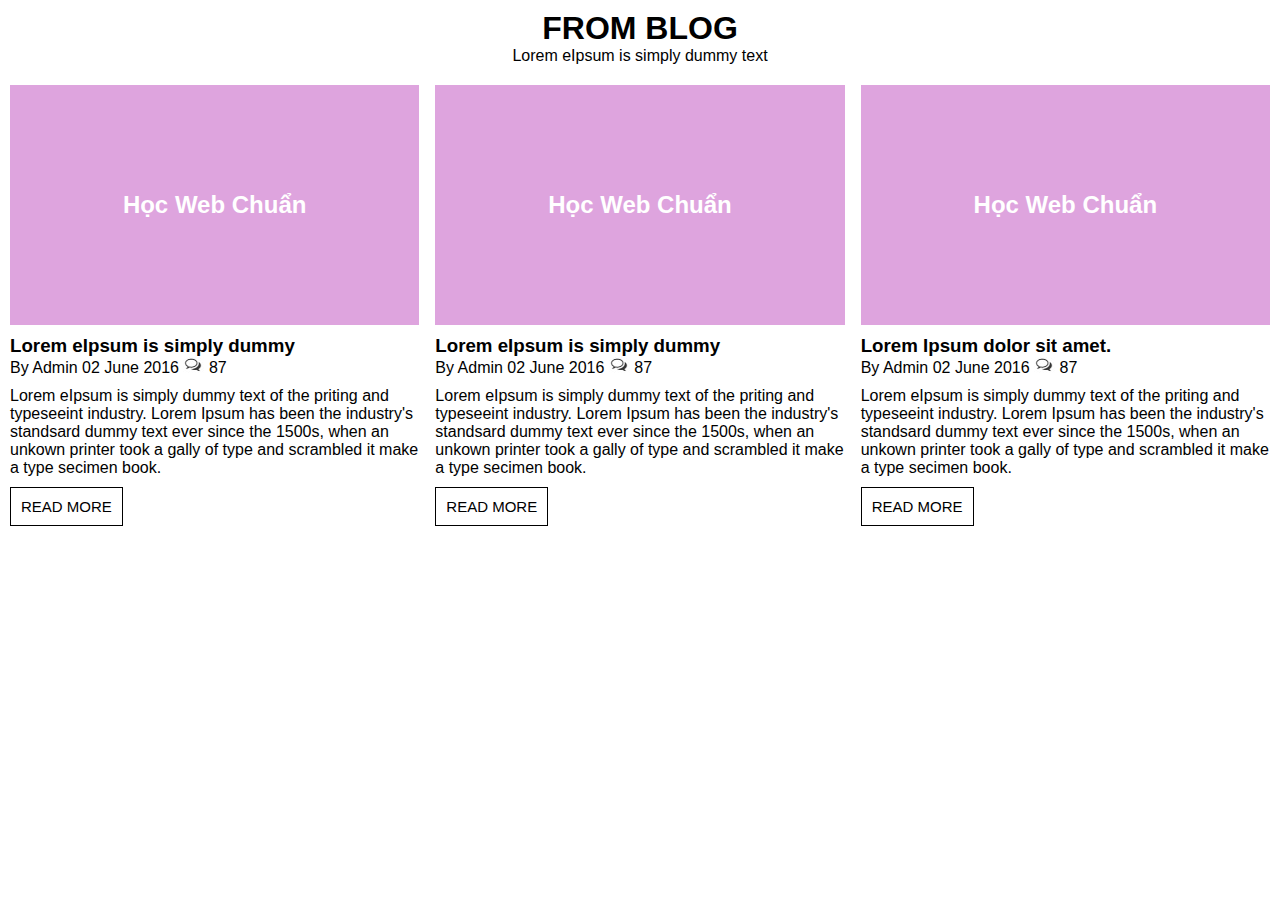
<file: Week1/bai1/index.html>
<!DOCTYPE html>
<html lang="en">

<head>
    <meta charset="UTF-8">
    <meta http-equiv="X-UA-Compatible" content="IE=edge">
    <meta name="viewport" content="width=device-width, initial-scale=1.0">
    <title>Week 1: Bài 1</title>
    <link rel="stylesheet" type="text/css" href="style.css">
</head>

<body>
    <div id="all">
        <header>
            <h1>FROM BLOG</h1>
            <P>Lorem eIpsum is simply dummy text</P>
        </header>
        <div id="main">
            <div class="heading">
                <div class="image">
                    <h2>Học Web Chuẩn</h2>
                </div>
                <div class="content">
                    <h3>Lorem eIpsum is simply dummy</h3>
                    <div class="author">
                        <p>By Admin 02 June 2016
                            <img src="message.jpg" alt="message">
                            <span>87</span>
                        </p>

                    </div>
                    <p>Lorem eIpsum is simply dummy text of the priting and typeseeint industry. Lorem Ipsum has been
                        the industry's standsard dummy text ever since the 1500s, when an unkown printer took a gally of
                        type and scrambled it make a type secimen book.</p>
                    <a href="#" class="more">READ MORE</a>
                </div>
            </div>
            <div class="heading">
                <div class="image">
                    <h2>Học Web Chuẩn</h2>
                </div>
                <div class="content">
                    <h3>Lorem eIpsum is simply dummy</h3>
                    <div class="author">
                        <p>By Admin 02 June 2016
                            <img src="message.jpg" alt="message">
                            <span>87</span>
                        </p>

                    </div>
                    <p>Lorem eIpsum is simply dummy text of the priting and typeseeint industry. Lorem Ipsum has been
                        the industry's standsard dummy text ever since the 1500s, when an unkown printer took a gally of
                        type and scrambled it make a type secimen book.</p>
                    <a href="#" class="more">READ MORE</a>
                </div>
            </div>
            <div class="heading">
                <div class="image">
                    <h2>Học Web Chuẩn</h2>
                </div>
                <div class="content">
                    <h3>Lorem Ipsum dolor sit amet.</h3>
                    <div class="author">
                        <p>By Admin 02 June 2016
                            <img src="message.jpg" alt="message">
                            <span>87</span>
                        </p>

                    </div>
                    <p>Lorem eIpsum is simply dummy text of the priting and typeseeint industry. Lorem Ipsum has been
                        the industry's standsard dummy text ever since the 1500s, when an unkown printer took a gally of
                        type and scrambled it make a type secimen book.</p>
                    <a href="#" class="more">READ MORE</a>
                </div>
            </div>
        </div>
    </div>
</body>

</html>
</file>
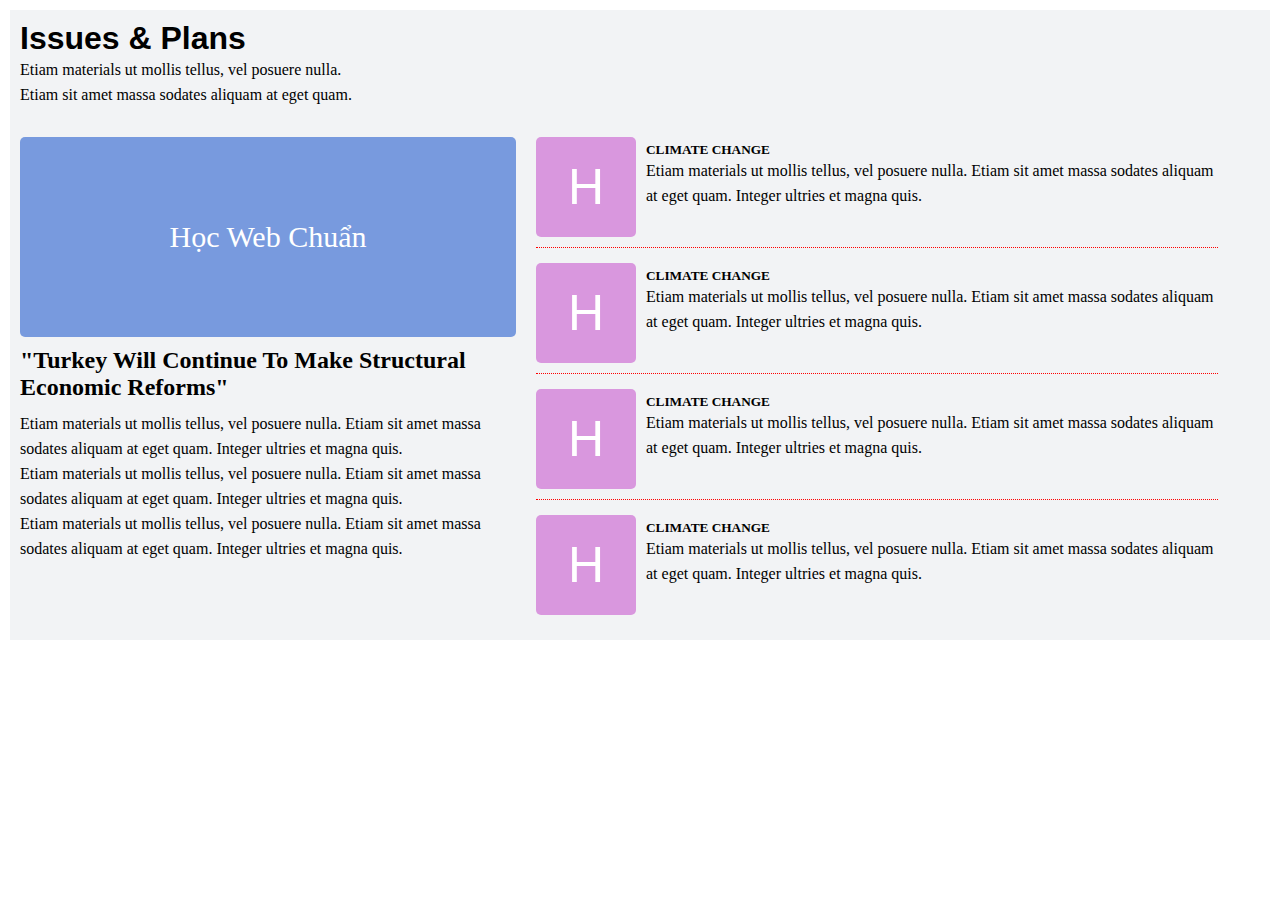
<file: Week1/bai2/index.html>
<!DOCTYPE html>
<html lang="en">
<head>
    <meta charset="UTF-8">
    <meta http-equiv="X-UA-Compatible" content="IE=edge">
    <meta name="viewport" content="width=device-width, initial-scale=1.0">
    <title>Week 1: Bài 2</title>
    <link rel="stylesheet" type="text/css" href="style.css">
    
</head>
<body>
    <div id="all">
        <header>
            <h1>Issues & Plans</h1>
            <p>Etiam materials ut mollis tellus, vel posuere nulla.</p>
            <p>Etiam sit amet massa sodates aliquam at eget quam.</p>
        </header>
        <div id="main">
            <section>
                <div class="imageContent">Học Web Chuẩn</div>
                <div class="content">
                    <h2>"Turkey Will Continue To Make Structural Economic Reforms"</h2>
                    <p>Etiam materials ut mollis tellus, vel posuere nulla. Etiam sit amet massa sodates aliquam at eget quam. Integer ultries et magna quis.</p>
                    <p>Etiam materials ut mollis tellus, vel posuere nulla. Etiam sit amet massa sodates aliquam at eget quam. Integer ultries et magna quis.</p>
                    <p>Etiam materials ut mollis tellus, vel posuere nulla. Etiam sit amet massa sodates aliquam at eget quam. Integer ultries et magna quis.</p>
                </div>
            </section>
            <div class="right">
                <article>
                    <div class="image">H</div>
                    <div class="heading">
                        <h5>CLIMATE CHANGE</h5>
                        <P>Etiam materials ut mollis tellus, vel posuere nulla. Etiam sit amet massa sodates aliquam at eget quam. Integer ultries et magna quis.</P>
                    </div>
                </article>
                <article>
                    <div class="image">H</div>
                    <div class="heading">
                        <h5>CLIMATE CHANGE</h5>
                        <P>Etiam materials ut mollis tellus, vel posuere nulla. Etiam sit amet massa sodates aliquam at eget quam. Integer ultries et magna quis.</P>
                    </div>
                </article>
                <article>
                    <div class="image">H</div>
                    <div class="heading">
                        <h5>CLIMATE CHANGE</h5>
                        <P>Etiam materials ut mollis tellus, vel posuere nulla. Etiam sit amet massa sodates aliquam at eget quam. Integer ultries et magna quis.</P>
                    </div>
                </article>
                <article>
                    <div class="image">H</div>
                    <div class="heading">
                        <h5>CLIMATE CHANGE</h5>
                        <P>Etiam materials ut mollis tellus, vel posuere nulla. Etiam sit amet massa sodates aliquam at eget quam. Integer ultries et magna quis.</P>
                    </div>
                </article>
            </div>
        </div>
    </div>
</body>
</html>
</file>
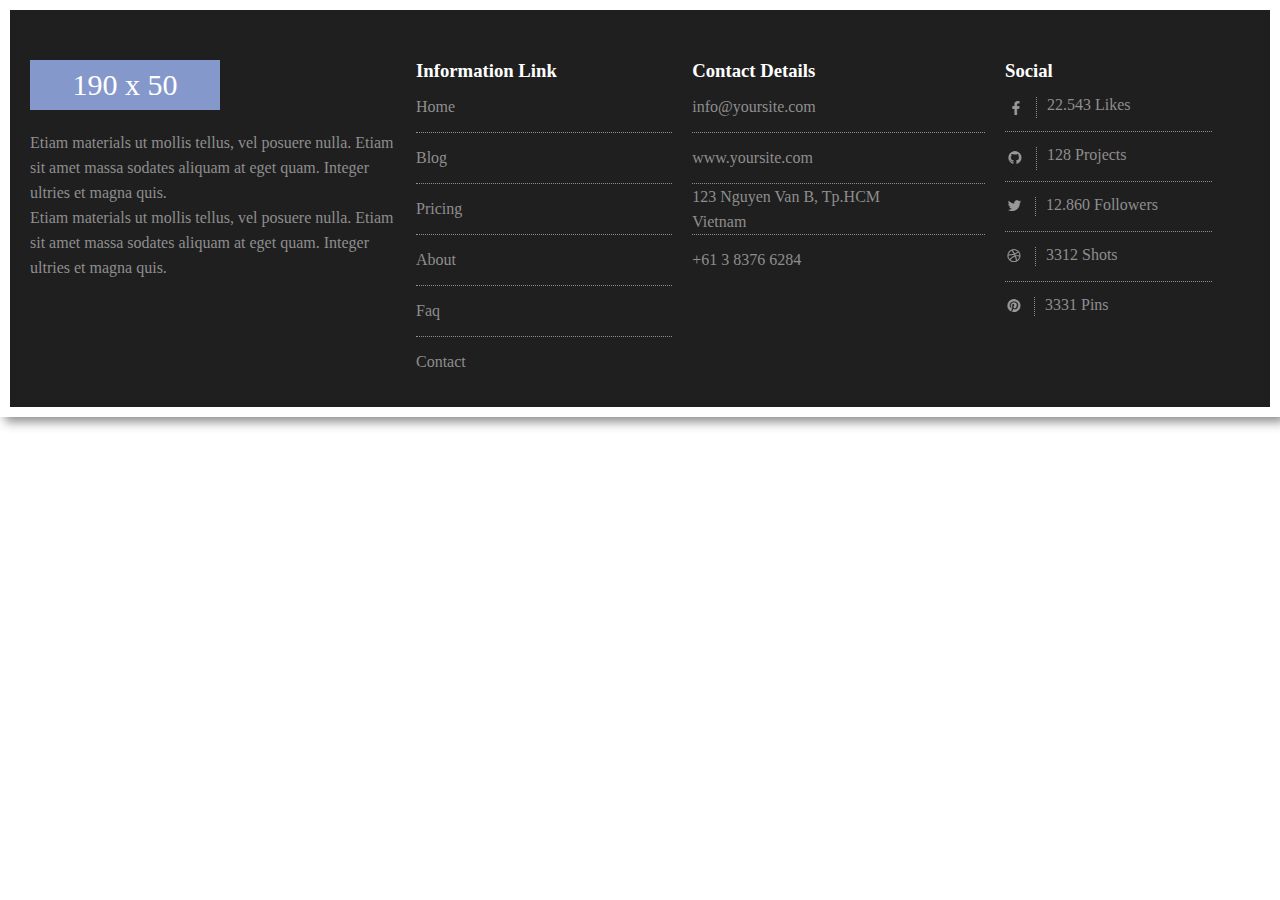
<file: Week1/bai3/index.html>
<!DOCTYPE html>
<html lang="en">

<head>
    <meta charset="UTF-8">
    <meta http-equiv="X-UA-Compatible" content="IE=edge">
    <meta name="viewport" content="width=device-width, initial-scale=1.0">
    <title>Week 1: Bài 3</title>
    <link rel="stylesheet" type="text/css" href="style.css">
</head>

<body>
    <footer>
        <section>
            <div id="logo">190 x 50</div>
            <div class="content">
                <p>Etiam materials ut mollis tellus, vel posuere nulla. Etiam sit amet massa sodates aliquam at eget
                    quam. Integer ultries et magna quis.</p>
                <p>Etiam materials ut mollis tellus, vel posuere nulla. Etiam sit amet massa sodates aliquam at eget
                    quam. Integer ultries et magna quis.</p>
            </div>
        </section>
        <article>
            <h3>Information Link</h3>
            <ul>
                <li><a href="#">Home</a></li>
                <li><a href="#">Blog</a></li>
                <li><a href="#">Pricing</a></li>
                <li><a href="#">About</a></li>
                <li><a href="#">Faq</a></li>
                <li><a href="#">Contact</a></li>
            </ul>
        </article>
        <article>
            <h3>Contact Details</h3>
            <ul>
                <li><a href="#">info@yoursite.com</a></li>
                <li><a href="#">www.yoursite.com</a></li>
                <li>
                    <p>123 Nguyen Van B, Tp.HCM</p>
                    <p>Vietnam</p>
                </li>
                <li><a href="#">+61 3 8376 6284</a></li>
            </ul>
        </article>
        <article class="social">
            <h3>Social</h3>           
            <ul>
                <li>
                    <img src="imgs/facebook.jpg" alt="facebook">
                    <p>22.543 Likes</p>
                </li>
                <li>
                    <img src="imgs/github.jpg" alt="github">
                    <p>128 Projects</p>
                </li>
                <li>
                    <img src="imgs/twitter.jpg" alt="twitter">
                    <p>12.860 Followers</p>
                </li>
                <li>
                    <img src="imgs/logo.jpg" alt="logo">
                    <p>3312 Shots</p>
                </li>
                <li>
                    <img src="imgs/pinterest.jpg" alt="pinterest">
                    <p>3331 Pins</p>
                </li>
            </ul>
        </article>
    </footer>
</body>

</html>
</file>
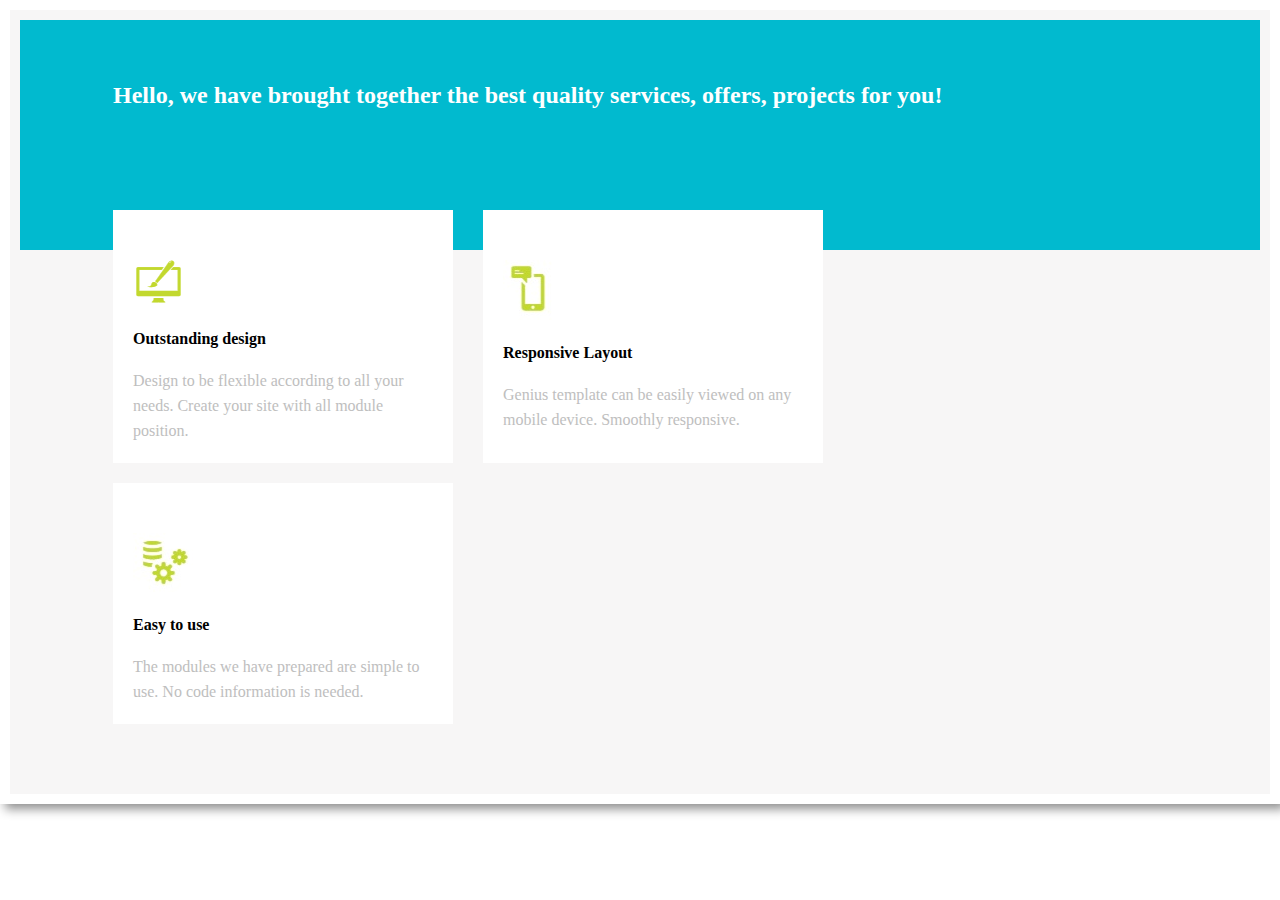
<file: Week1/bai4/index.html>
<!DOCTYPE html>
<html lang="en">
<head>
    <meta charset="UTF-8">
    <meta http-equiv="X-UA-Compatible" content="IE=edge">
    <meta name="viewport" content="width=device-width, initial-scale=1.0">
    <title>Week 1: Bài 4</title>
    <link rel="stylesheet" type="text/css" href="style.css">
</head>
<body>
    <div id="all">
<!-- ========== header ========== -->
        <header>
            <h2>Hello, we have brought together the best quality services, offers, projects for you!</h2>
        </header>
<!-- ========== content ========== -->
        <section>
            <article>
                <img src="icon/design.jpg" alt="design">
                <h4>Outstanding design</h4>
                <p>Design to be flexible according to all your needs. Create your site with all module position.</p>
            </article>
            <article>
                <img src="icon/mobile.jpg" alt="mobile">
                <h4>Responsive Layout</h4>
                <p>Genius template can be easily viewed on any mobile device. Smoothly responsive.</p>
            </article>
            <article>
                <img src="icon/easy.jpg" alt="easy">
                <h4>Easy to use</h4>
                <p>The modules we have prepared are simple to use. No code information is needed.</p>
            </article>
        </section>
    </div>
</body>
</html>
</file>
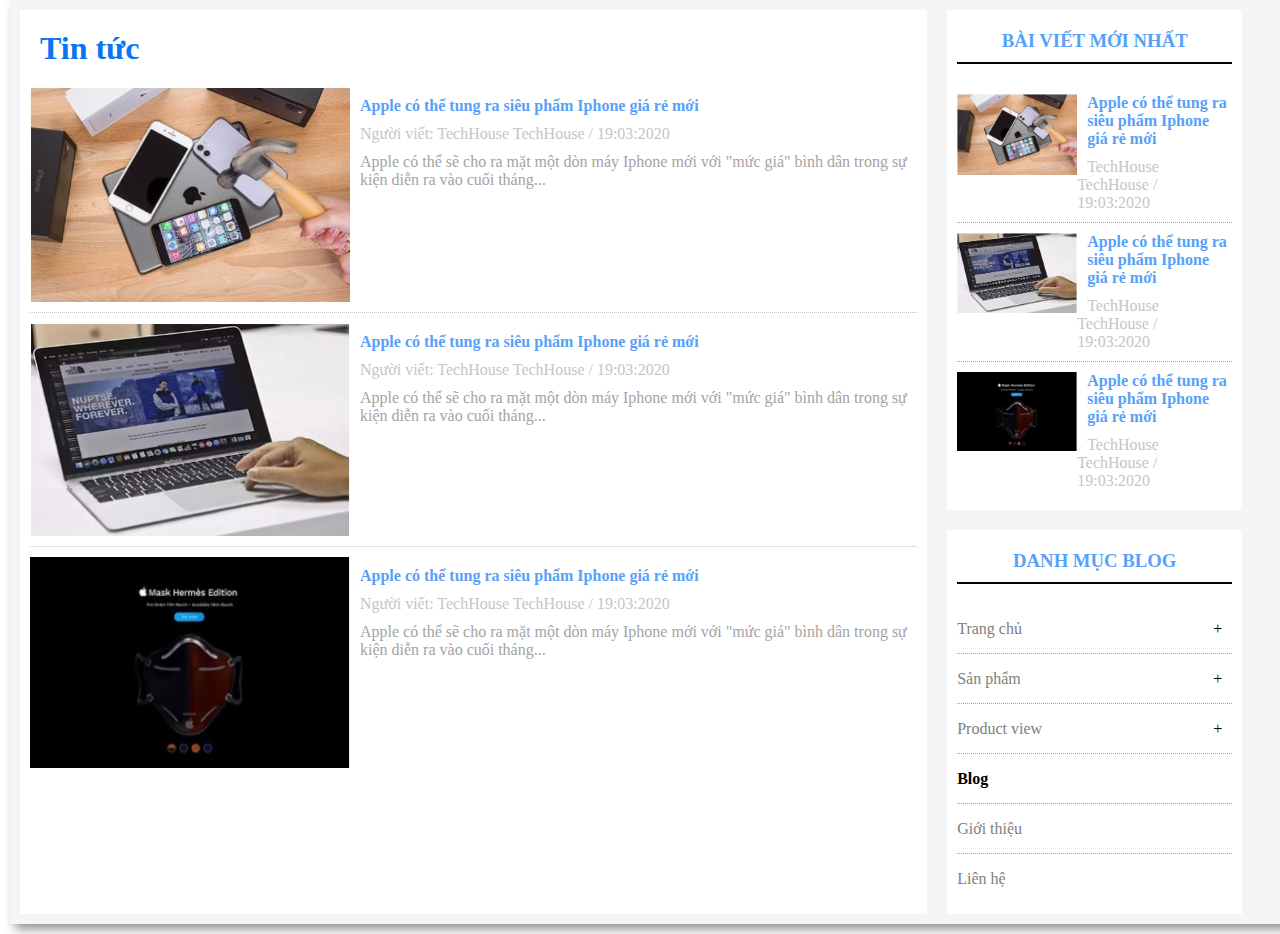
<file: Week1/bai5/index.html>
<!DOCTYPE html>
<html lang="en">

<head>
    <meta charset="UTF-8">
    <meta http-equiv="X-UA-Compatible" content="IE=edge">
    <meta name="viewport" content="width=device-width, initial-scale=1.0">
    <title>Week 1: Bài 5</title>
    <link rel="stylesheet" type="text/css" href="style.css">
</head>

<body>
    <div id="all">
        <!-- ========== main ========== -->
        <div id="main">
            <h1>Tin tức</h1>
            <article>
                <img src="imgs/iphone.jpg" alt="iphone">
                <div class="content">
                    <h4><a href="#">Apple có thể tung ra siêu phẩm Iphone giá rẻ mới</a></h4>
                    <span>Người viết: TechHouse TechHouse / 19:03:2020</span>
                    <p>Apple có thể sẽ cho ra mặt một dòn máy Iphone mới với "mức giá" bình dân trong sự kiện diễn ra
                        vào
                        cuối tháng...</p>
                </div>
            </article>
            <article>
                <img src="imgs/laptop.jpg" alt="laptop">
                <div class="content">
                    <h4><a href="#">Apple có thể tung ra siêu phẩm Iphone giá rẻ mới</a></h4>
                    <span>Người viết: TechHouse TechHouse / 19:03:2020</span>
                    <p>Apple có thể sẽ cho ra mặt một dòn máy Iphone mới với "mức giá" bình dân trong sự kiện diễn ra
                        vào
                        cuối tháng...</p>
                </div>
            </article>
            <article>
                <img src="imgs/edittion.jpg" alt="edittion">
                <div class="content">
                    <h4><a href="#">Apple có thể tung ra siêu phẩm Iphone giá rẻ mới</a></h4>
                    <span>Người viết: TechHouse TechHouse / 19:03:2020</span>
                    <p>Apple có thể sẽ cho ra mặt một dòn máy Iphone mới với "mức giá" bình dân trong sự kiện diễn ra
                        vào
                        cuối tháng...</p>
                </div>
            </article>
        </div>
        <!-- ========== sidebar ========== -->
        <div class="sidebar">
            <section>
                <h3>BÀI VIẾT MỚI NHẤT</h3>
                <hr>
                <article>
                    <img src="imgs/iphone.jpg" alt="iphone">
                    <div class="mini_content">
                        <h4><a href="#">Apple có thể tung ra siêu phẩm Iphone giá rẻ mới</a></h4>
                        <span>TechHouse TechHouse / 19:03:2020</span>
                    </div>
                </article>
                <article>
                    <img src="imgs/laptop.jpg" alt="laptop">
                    <div class="mini_content">
                        <h4><a href="#">Apple có thể tung ra siêu phẩm Iphone giá rẻ mới</a></h4>
                        <span>TechHouse TechHouse / 19:03:2020</span>
                    </div>
                </article>
                <article>
                    <img src="imgs/edittion.jpg" alt="edittion">
                    <div class="mini_content">
                        <h4><a href="#">Apple có thể tung ra siêu phẩm Iphone giá rẻ mới</a></h4>
                        <span>TechHouse TechHouse / 19:03:2020</span>
                    </div>
                </article>
            </section>
            <!-- ========== nav ========== -->
            <nav>
                <h3>DANH MỤC BLOG</h3>                
                <hr>
                <ul>
                    <li><a href="#">Trang chủ</a> <span>+</span></li>
                    <li><a href="#">Sản phẩm</a> <span>+</span></li>
                    <li><a href="#">Product view</a> <span>+</span></li>
                    <li><a href="#"><strong>Blog</strong></a></li>
                    <li><a href="#">Giới thiệu</a></li>
                    <li><a href="#">Liên hệ</a></li>
                </ul>
            </nav>
        </div>
    </div>
</body>

</html>
</file>
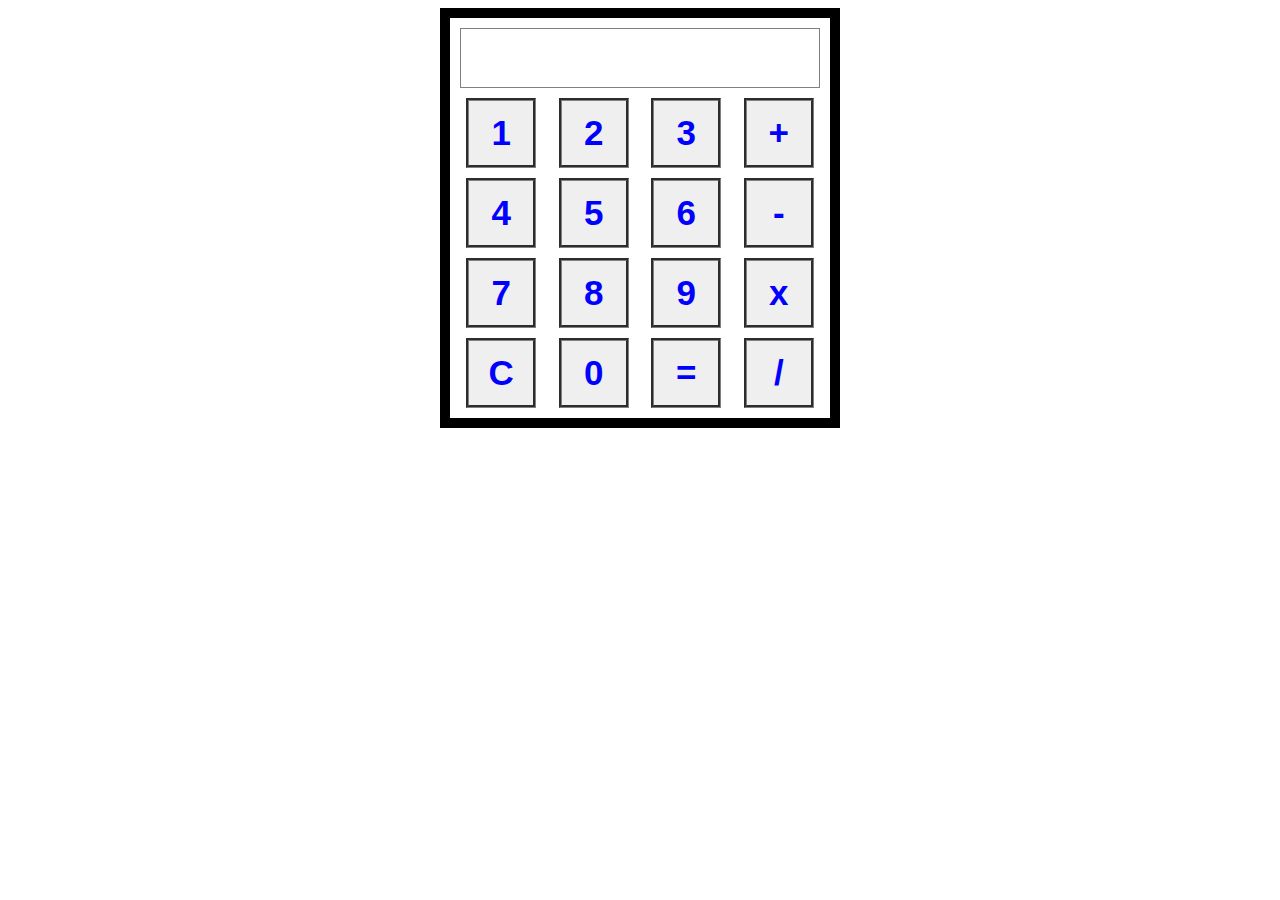
<file: Week2/bai3/index.html>
<!DOCTYPE html>
<html lang="en">

<head>
    <meta charset="UTF-8">
    <meta http-equiv="X-UA-Compatible" content="IE=edge">
    <meta name="viewport" content="width=device-width, initial-scale=1.0">
    <title>Calculator</title>
    <script src="https://ajax.googleapis.com/ajax/libs/jquery/3.6.0/jquery.min.js"></script>
    <style>
        * {
            box-sizing: border-box;
        }

        .calculator {
            width: 400px;
            min-height: 350px;
            border: 10px solid black;
            padding: 10px;
            margin: auto;
            display: grid;
            grid-template-columns: repeat(4, 1fr);
            gap: 10px;
            font-family: Arial, Helvetica, sans-serif;
        }

        .calculator button {
            width: 70px;
            height: 70px;
            border: 3px groove grey;
            font-size: 35px;
            color: blue;
            font-weight: bold;
            margin: auto;
        }

        #result {
            grid-column: 1 / 5;
            border: 1px solid grey;
            width: 100%;
            height: 60px;
            line-height: 60px;
            text-align: right;
            font-size: 35px;
            color: black;
            padding-right: 20px;
        }
    </style>
</head>

<body>
    <div class="calculator">
        <div id="result"></div>
        <button class="keyNummber" id="1">1</button>
        <button class="keyNummber" id="2">2</button>
        <button class="keyNummber" id="3">3</button>
        <button class="keyCalculator" value="+">+</button>

        <button class="keyNummber" id="4">4</button>
        <button class="keyNummber" id="5">5</button>
        <button class="keyNummber" id="6">6</button>
        <button class="keyCalculator" value="-">-</button>

        <button class="keyNummber" id="7">7</button>
        <button class="keyNummber" id="8">8</button>
        <button class="keyNummber" id="9">9</button>
        <button class="keyCalculator" value="*">x</button>

        <button id="keyClear">C</button>
        <button class="keyNummber" id="0">0</button>
        <button id="keyEqual">=</button>
        <button class="keyCalculator" value="/">/</button>
    </div>

<script>    
    $(function(){
        let display = ''
        let numberFirst = ''
        let numberSecond = ''
        let operator = ''
        $('.keyNummber').click(function(){
            display += this.id;
            $('#result').text(display)
        })
        $('.keyCalculator').click(function(){
            operator = this.value;
            $('#result').text('');
            numberFirst = parseFloat(display);
            display = '';
        });
        
        $('#keyEqual').click(function(){
            if (numberFirst=='' || display == ''){
                alert("Enter number")
            }            
            numberSecond = parseFloat(display);
            display = eval(numberFirst + operator + numberSecond)
            $('#result').text(display)
            display = ''
            clear()
        })
        $('#keyClear').click(function(){
            display = ''
            clear()
            $('#result').text(display)
        })
        function clear(){
            numberFirst = ''
            numberSecond = ''
            operator = ''
        }
    })
</script>
</body>

</html>
</file>
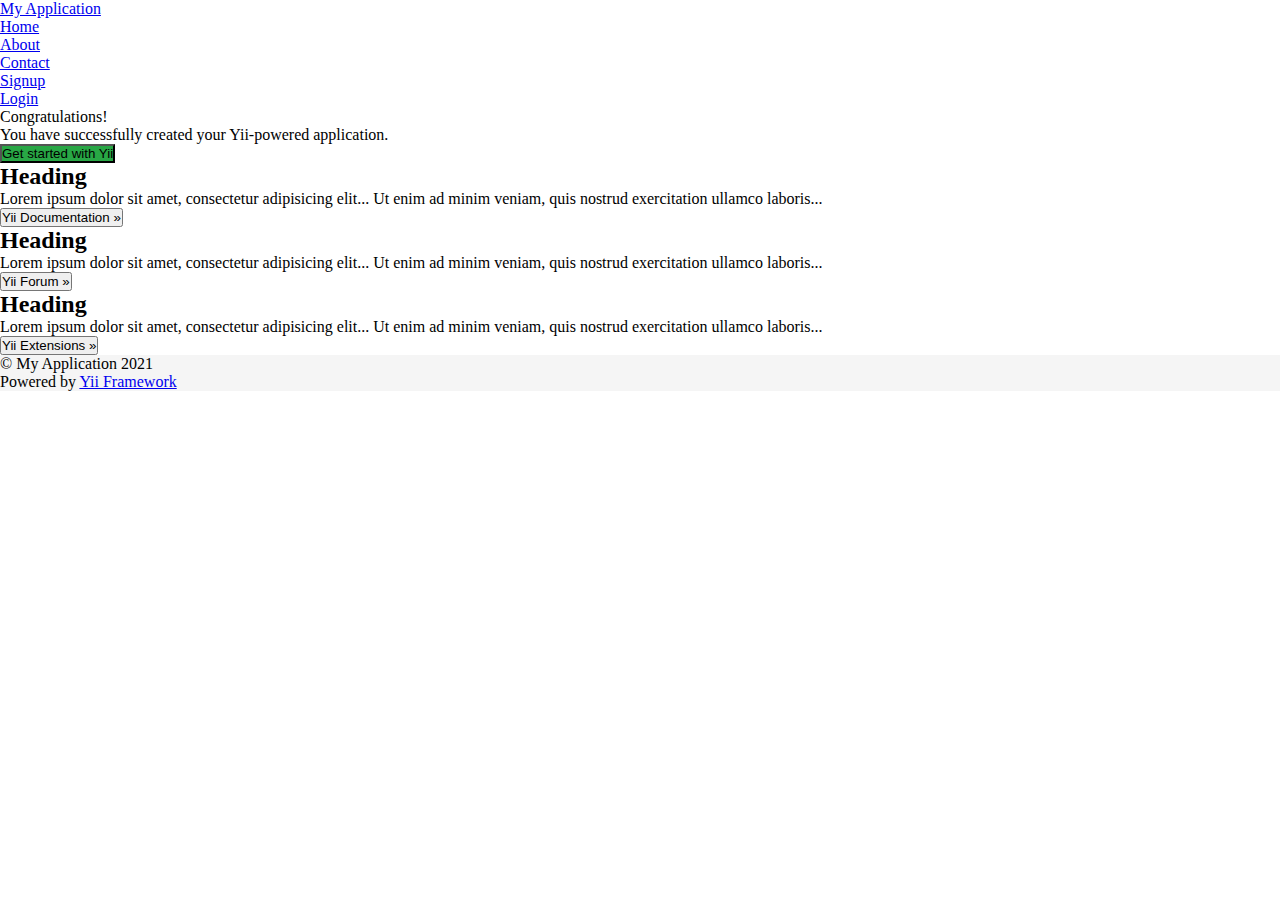
<file: Week2/bai4/index.html>
<!DOCTYPE html>
<html lang="en">

<head>
    <meta charset="UTF-8">
    <meta http-equiv="X-UA-Compatible" content="IE=edge">
    <meta name="viewport" content="width=device-width, initial-scale=1.0">
    <title>Use BS5</title>
    <link href="https://cdn.jsdelivr.net/npm/bootstrap@5.0.2/dist/css/bootstrap.min.css" rel="stylesheet"
        integrity="sha384-EVSTQN3/azprG1Anm3QDgpJLIm9Nao0Yz1ztcQTwFspd3yD65VohhpuuCOmLASjC" crossorigin="anonymous">
    <style>
        *{margin: 0; padding: 0;}
        #getStart{
            background: #28a745;
        }
        #getStart:hover{
            background: #198754;
        }
        footer{
            background: #f5f5f5;
        }
        
    </style>
</head>

<body>
    <div class="container-fluid">
        <div class="container-fluid bg-dark pt-1">
            <div class="container">
                <nav class="navbar-expand-sm bg-dark text-center">
                    <ul class="navbar-nav col-ms-12">
                        <li class="nav-item"><a href="#" class="nav-link text-light h6 ">My Application</a></li>
                        <li class="nav-item"><a href="#" class="nav-link text-white">Home</a></li>
                        <li class="nav-item"><a href="#" class="nav-link text-secondary">About</a></li>
                        <li class="nav-item"><a href="#" class="nav-link text-secondary">Contact</a></li>
                        <li class="nav-item"><a href="#" class="nav-link text-secondary">Signup</a></li>
                        <li class="nav-item"><a href="#" class="nav-link text-secondary">Login</a></li>
                    </ul>
                </nav>
            </div>
        </div>
        
        <div id="main" class="container">
            <header class="text-center">
                <p class="display-1">Congratulations!</p>
                <p class="text-secondary">You have successfully created your Yii-powered application.</p>
                <button type="button" id="getStart" class="btn text-light">Get started with Yii</button>
            </header>
            <section class="row mt-5">
                <article class="col-ms-4 col-md mt-3">
                    <h2 class="text-center">Heading</h2>
                    <p>
                        Lorem ipsum dolor sit amet, consectetur adipisicing elit...
                        Ut enim ad minim veniam, quis nostrud exercitation ullamco laboris...
                    </p>
                    <button type="button" class="btn btn-outline-success">Yii Documentation <span>&raquo;</span></button>
                </article>
                <article class="col-ms-4 col-md mt-3">
                    <h2 class="text-center">Heading</h2>
                    <p>
                        Lorem ipsum dolor sit amet, consectetur adipisicing elit...
                        Ut enim ad minim veniam, quis nostrud exercitation ullamco laboris...
                    </p>
                    <button type="button" class="btn btn-outline-success">Yii Forum <span>&raquo;</span></button>
                </article>
                <article class="col-ms-4 col-md mt-3">
                    <h2 class="text-center">Heading</h2>
                    <p>
                        Lorem ipsum dolor sit amet, consectetur adipisicing elit...
                        Ut enim ad minim veniam, quis nostrud exercitation ullamco laboris...
                    </p>
                    <button type="button" class="btn btn-outline-success">Yii Extensions <span>&raquo;</span></button>
                </article>
            </section>
        </div>
        <footer class="container-fluid mt-3 fixed-bottom">
            <div class="container pt-3">
                <p class="float-start">&copy My Application 2021</p>
                <p class="float-end">Powered by <a class="text-decoration-none" href="#">Yii Framework</a></p>
            </div>
        </footer>
    </div>
</body>

</html>
</file>
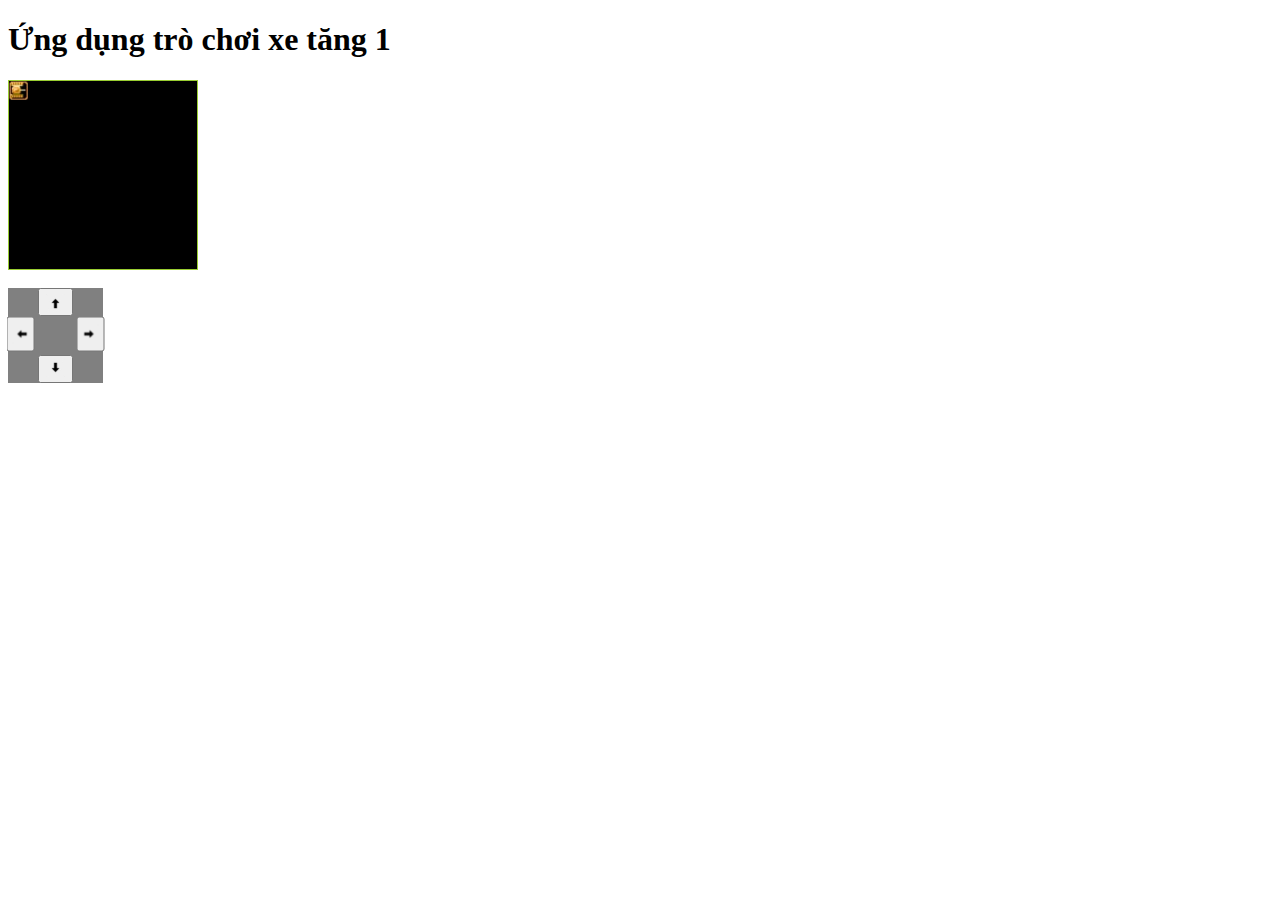
<file: Week2/bai1/tanks_1/index.html>
<!DOCTYPE html>
<html lang="en">

<head>
    <meta charset="UTF-8">
    <meta http-equiv="X-UA-Compatible" content="IE=edge">
    <meta name="viewport" content="width=device-width, initial-scale=1.0">
    <title>Tank Game</title>
    <script src="https://ajax.googleapis.com/ajax/libs/jquery/3.6.0/jquery.min.js"></script>
    <style>
        * {
            box-sizing: border-box;
        }

        .arena {
            width: 190px;
            height: 190px;
            background: black;
            border: 1px solid yellowgreen;
        }

        #tank {
            width: 19px;
            height: 19px;
            position: relative;
            top: 0px;
            left: 0px;
        }

        button img {
            width: 19px;
            height: 19px;
            padding-top: 1px;
        }

        .buttonBtn {
            width: 95px;
            height: 95px;
            background: grey;
            position: relative;
        }

        #topBtn {
            transform: rotate(180deg);
            position: absolute;
            top: 0px;
            left: 30px;
        }

        #bottomBtn {
            position: absolute;
            bottom: 0px;
            left: 30px;
        }

        #leftBtn {
            transform: rotate(90deg);
            position: absolute;
            top: 32px;
            left: -5px;
        }

        #rightBtn {
            transform: rotate(270deg);
            position: absolute;
            top: 32px;
            right: -5px;
        }
    </style>
</head>

<body>
    <h1>Ứng dụng trò chơi xe tăng 1</h1>
    <div class="arena">
        <img src="img/tanks.jpg" alt="tank" id="tank">
    </div>
    <br>
    <div class="buttonBtn">
        <button id="topBtn"><img src="img/bottom.jpg" alt="TOP"></button>
        <button id="bottomBtn"><img src="img/bottom.jpg" alt="BOTTOM"></button>
        <button id="leftBtn"><img src="img/bottom.jpg" alt="LEFT"></button>
        <button id="rightBtn"><img src="img/bottom.jpg" alt="RIGHT"></button>
    </div>

    <script>
        var x = y = 0;
        $(function () {
            $("#topBtn").click(function () {
                if (y > 0) {
                    y -= 19;
                    $('#tank').css({'top': y + "px"});
                } else {
                    alert('you lose');
                }
            });
            $("#bottomBtn").click(function () {
                if (y < 171) {
                    y += 19;
                    $('#tank').css({'top': y + "px"});
                } else {
                    alert('you lose');
                }
            });
            $("#rightBtn").click(function () {
                if (x < 171) {
                    x += 19;
                    $('#tank').css({'left': x + "px"});
                } else {
                    alert('you lose');
                }
            //     if (x < 171) {
            //         x += 19;
            //         $('#tank').style.left = x + "px";
            //     } else {
            //         alert('you lose');
            //     }
            });
            $("#leftBtn").click(function () {
                if (x > 0) {
                    x -= 19;
                    $('#tank').css({'left': x + "px"});
                } else {
                    alert('you lose');
                }
            });
        })
    </script>
</body>

</html>
</file>
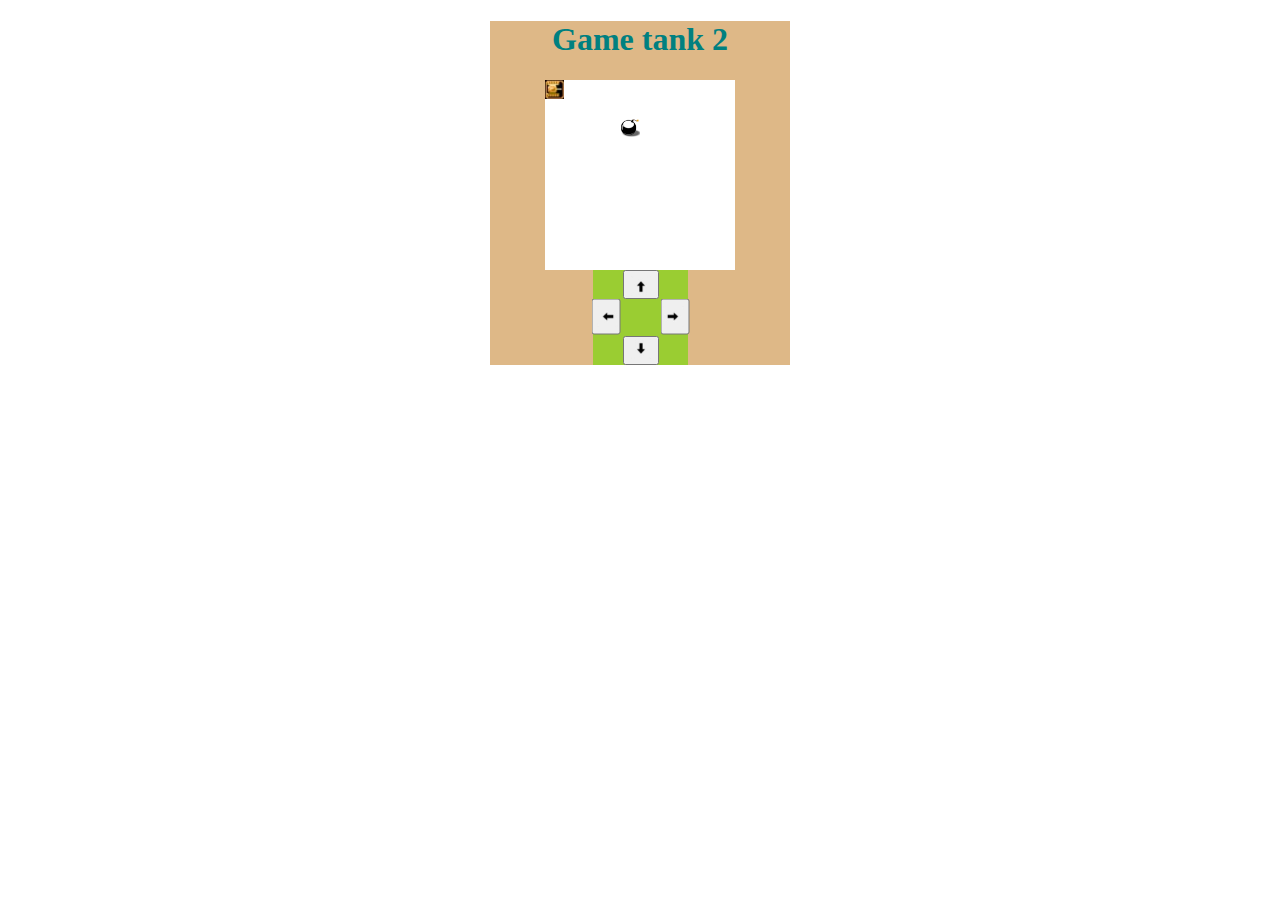
<file: Week2/bai2/tank_2/index.html>
<!DOCTYPE html>
<html lang="en">

<head>
    <meta charset="UTF-8">
    <meta http-equiv="X-UA-Compatible" content="IE=edge">
    <meta name="viewport" content="width=device-width, initial-scale=1.0">
    <title>Tank 2</title>
    <link rel="stylesheet" type="text/css" href="style.css">
    <script src="https://ajax.googleapis.com/ajax/libs/jquery/3.6.0/jquery.min.js"></script>
</head>

<body>
    <div class="all">
        <h1>Game tank 2</h1>
        <div class="arena">
            <div id="tank"></div>
            <div id="boom"></div>            
        </div>
        <div class="Btn">
            <button id="topBtn"><img src="img/bottom.jpg" alt="TOP"></button>
            <button id="bottomBtn"><img src="img/bottom.jpg" alt="BOTTOM"></button>
            <button id="leftBtn"><img src="img/bottom.jpg" alt="LEFT"></button>
            <button id="rightBtn"><img src="img/bottom.jpg" alt="RIGHT"></button>
        </div>        
    </div>
    
    <script src="scrip.js"></script>
</body>

</html>
</file>
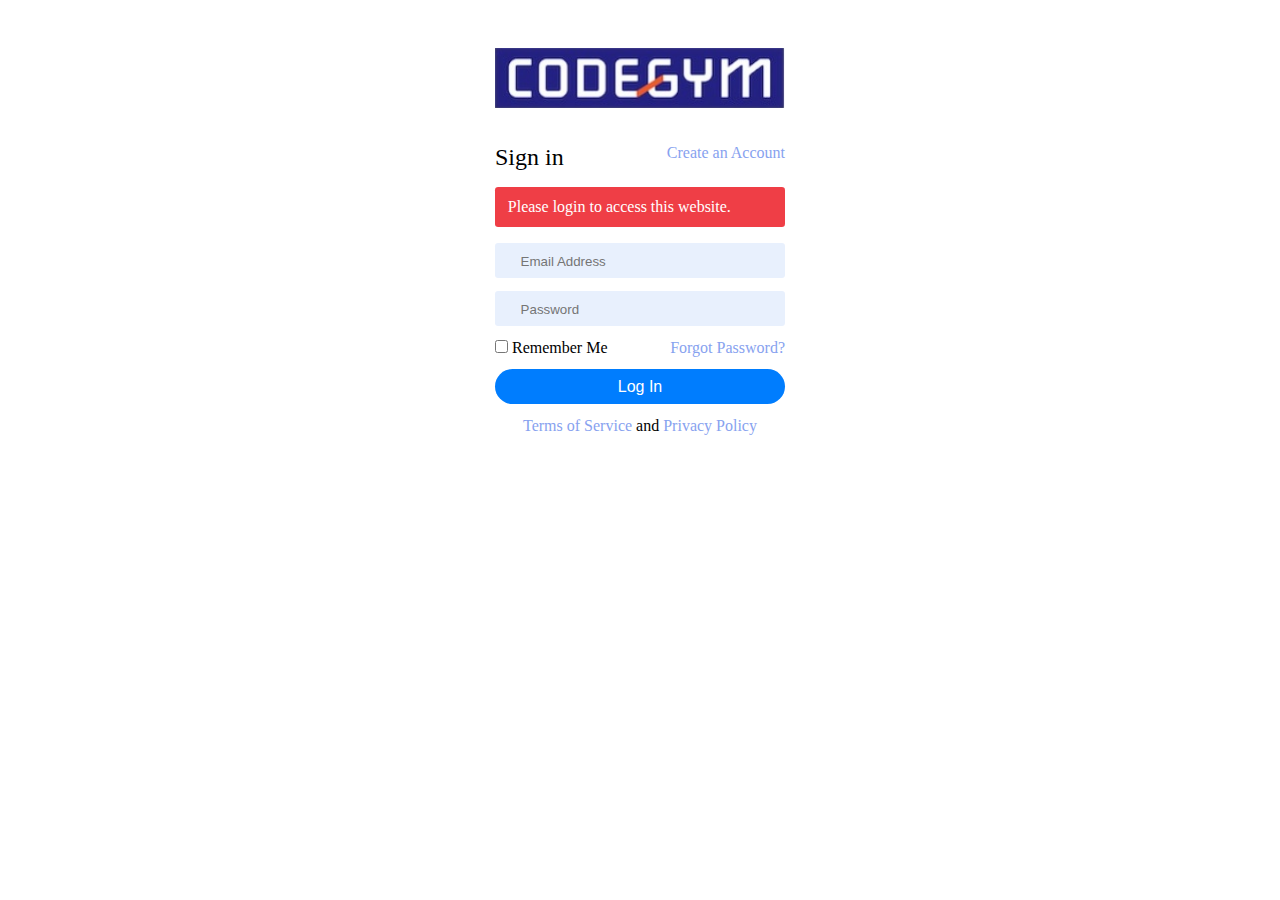
<file: Week3/bai4_w3/login1/index.html>
<!DOCTYPE html>
<html lang="en">

<head>
    <meta charset="UTF-8">
    <meta http-equiv="X-UA-Compatible" content="IE=edge">
    <meta name="viewport" content="width=device-width, initial-scale=1.0">

    <title>Code Gym</title>
    <link rel="stylesheet" href="https://use.fontawesome.com/releases/v5.15.4/css/all.css"
    integrity="sha384-DyZ88mC6Up2uqS4h/KRgHuoeGwBcD4Ng9SiP4dIRy0EXTlnuz47vAwmeGwVChigm" crossorigin="anonymous">
    <link rel="stylesheet" type="text/css" href="style.css">
    <script src="https://ajax.googleapis.com/ajax/libs/jquery/3.6.0/jquery.min.js"></script>

</head>

<body>
    <div class="container">
        <header>
            <a href="#">
                <img src="codeGym.jpg" alt="codeGym">
            </a>
            <span>Sign in</span>
            <a href="#">Create an Account</a>
            <p>Please login to access this website.</p>
        </header>
        <form action="#">
            <div class="user">
                <label for="email">
                    <i class="far fa-user"></i>
                </label>
                <input type="email" id="email" name="email" placeholder="Email Address" required="">
            </div>
            <div class="user">
                <label for="password">
                    <i class="fas fa-key"></i>
                </label>
                <input type="password" id="password" name="password" placeholder="Password" required="">
                <span id="eye">
                    <i class="far fa-eye-slash"></i>
                </span>
                
            </div>
            <div class="suport">
                <input type="checkbox" name="remember" id="remember">
                <label for="remember">Remember Me</label>
                <a href="#">Forgot Password?</a>
            </div>
            <input type="submit" name="login" value="Log In">
        </form>
        <footer>
            <a href="#">Terms of Service</a>
            <span> and </span>
            <a href="#">Privacy Policy</a>
        </footer>
    </div>

    <script type="text/javascript" src="script.js"></script>
</body>

</html>
</file>
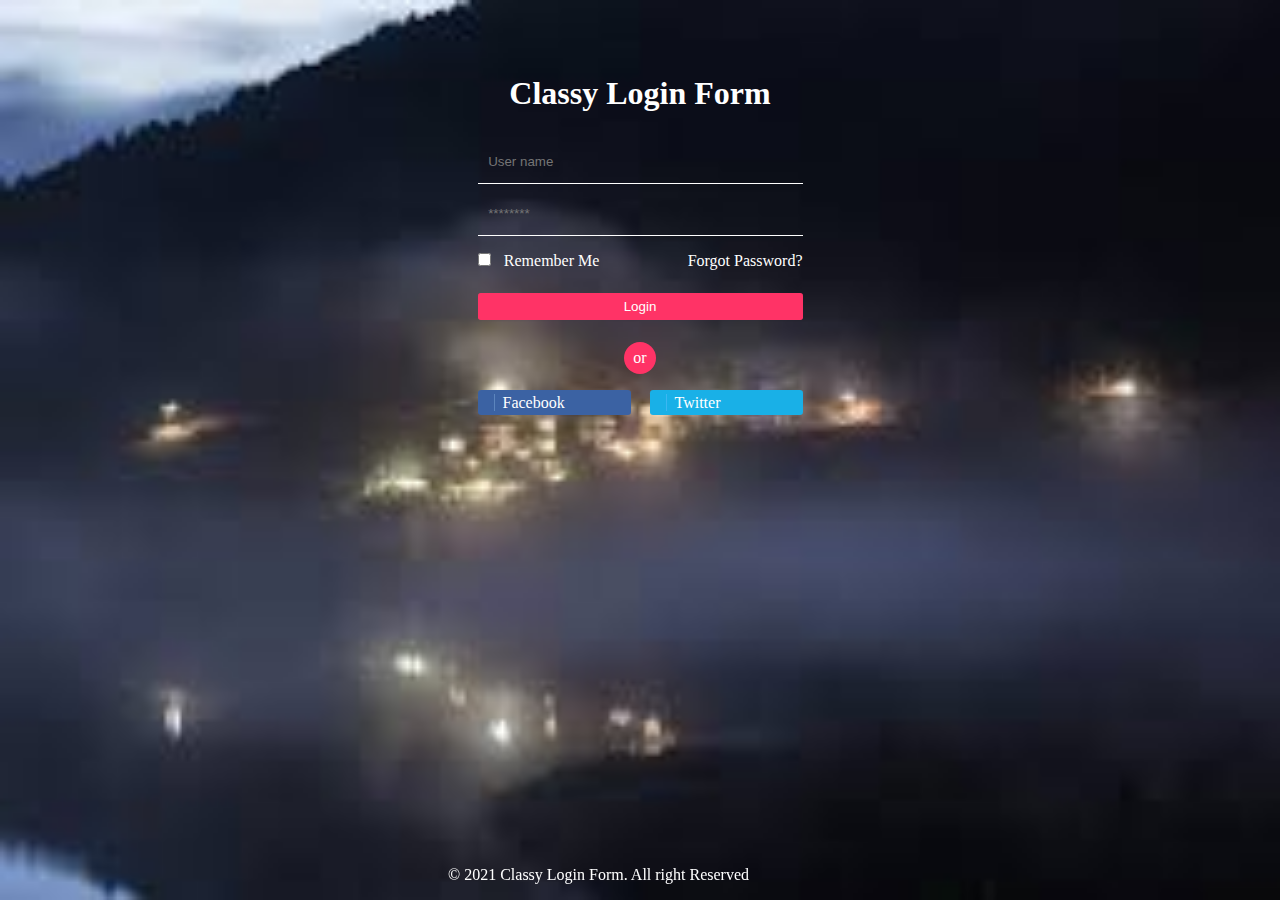
<file: Week3/bai4_w3/login2/index.html>
<!DOCTYPE html>
<html lang="en">
<head>
    <meta charset="UTF-8">
    <meta http-equiv="X-UA-Compatible" content="IE=edge">
    <meta name="viewport" content="width=device-width, initial-scale=1.0">
    <title>Login 2</title>
    <link rel="stylesheet" href="https://use.fontawesome.com/releases/v5.15.4/css/all.css"
    integrity="sha384-DyZ88mC6Up2uqS4h/KRgHuoeGwBcD4Ng9SiP4dIRy0EXTlnuz47vAwmeGwVChigm" crossorigin="anonymous">
    <link rel="stylesheet" type="text/css" href="style.css">
    <script src="https://ajax.googleapis.com/ajax/libs/jquery/3.6.0/jquery.min.js"></script>
</head>
<body>
    <div class="container">
        <div class="main">
            <h1>Classy Login Form</h1>
            <form action="#">
                <div class="user">
                    <label for="userId">
                        <i class="fas fa-user"></i>
                    </label>
                    <input type="text" id="userId" name="userId" placeholder="User name" required="" style="color: white">
                </div>
                <div class="user">
                    <label for="password">
                        <i class="fas fa-lock"></i>
                    </label>
                    <input type="password" id="password" name="password" placeholder="********" required="" style="color: white">
                    <span id="eye">
                        <i class="far fa-eye-slash"></i>
                    </span>
                </div>
                <div class="suport">
                    <input type="checkbox" name="remember" id="remember">
                    <label for="remember">Remember Me</label>
                    <a href="#">Forgot Password?</a>
                </div>
                <input type="submit" name="login" value="Login" id="submit">
            </form>
            <div class="or">
                <p>or</p>
                <a href="#" class="facebook">
                    <i class="fab fa-facebook-f"></i>
                    <span>Facebook</span>
                </a>
                <a href="#" class="twitter">
                    <i class="fab fa-twitter"></i>
                    <span>Twitter</span>
                </a>
            </div>
        </div>
        <footer>
            <p class="text_footer">&copy 2021 Classy Login Form. All right Reserved</p>
        </footer>
    </div>
    <script type="text/javascript" src="script.js"></script>
</body>
</html>
</file>
<file: Week1/bai1/style.css>
* {
  margin: 0;
  padding: 0;
  box-sizing: border-box;
  font-family: Arial, Helvetica, sans-serif; }

#all {
  width: 100%;
  min-height: 100px;
  padding: 10px; }
  #all header {
    text-align: center; }
  #all #main {
    margin-top: 20px;
    display: grid;
    grid-template-columns: auto auto auto;
    grid-gap: 1em; }
    #all #main .heading .image {
      min-width: 300 px;
      height: 240px;
      line-height: 240px;
      background: #dea4de;
      color: white;
      text-align: center; }
    #all #main .heading .content {
      margin-top: 10px; }
      #all #main .heading .content .author {
        margin-bottom: 10px; }
      #all #main .heading .content p {
        margin-bottom: 10px;
        line-height: 18px; }
      #all #main .heading .content a {
        width: 120px;
        height: 40px;
        line-height: 40px;
        border: 1px solid black;
        text-align: center;
        text-decoration: none;
        color: black;
        font-size: 15px;
        padding: 10px; }

/*# sourceMappingURL=style.css.map */
</file>
<file: Week1/bai2/style.css>
* {
  margin: 0;
  padding: 0;
  box-sizing: border-box;
  font-family: Cambria, Cochin, Georgia, Times, 'Times New Roman', serif; }

#all {
  width: 100%;
  min-height: 100px;
  background: #f2f3f5;
  border: 10px solid white;
  padding: 10px; }
  #all p {
    line-height: 25px; }
  #all header h1 {
    font-family: Verdana, Geneva, Tahoma, sans-serif; }
  #all #main {
    margin-top: 20px;
    display: grid;
    grid-template-columns: 40% 55%;
    grid-gap: 20px; }
    #all #main section .imageContent {
      width: 100%;
      height: 200px;
      background: #789ade;
      color: white;
      line-height: 200px;
      text-align: center;
      font-size: 30px;
      border-radius: 5px;
      margin-top: 10px; }
    #all #main section .content h2 {
      margin: 10px auto; }
    #all #main .right {
      min-height: 100px; }
      #all #main .right article {
        display: grid;
        grid-template-columns: auto auto;
        grid-gap: 10px;
        border-bottom: 1px dotted red;
        margin-bottom: 5px; }
        #all #main .right article .image {
          width: 100px;
          height: 100px;
          background: #d997de;
          line-height: 100px;
          text-align: center;
          color: white;
          font-size: 50px;
          font-family: Arial, Helvetica, sans-serif;
          border-radius: 5px;
          margin: 10px auto; }
        #all #main .right article .heading {
          padding-top: 15px; }
        #all #main .right article:last-child {
          border-bottom: none; }

/*# sourceMappingURL=style.css.map */
</file>
<file: Week1/bai3/style.css>
* {
  margin: 0;
  padding: 0;
  box-sizing: border-box;
  font-family: Cambria, Cochin, Georgia, Times, 'Times New Roman', serif; }

footer {
  width: 100%;
  min-height: 100px;
  border: 10px solid white;
  background: #1f1f1f;
  padding: 50px 20px 20px;
  color: white;
  display: grid;
  grid-template-columns: 30% 21% 24% 17%;
  grid-gap: 20px;
  box-shadow: 5px 5px 10px #8e8e8e; }
  footer p {
    color: #8e8e8e;
    line-height: 25px; }
  footer section #logo {
    width: 190px;
    height: 50px;
    line-height: 50px;
    text-align: center;
    background: #8598cc;
    font-size: 30px;
    margin-bottom: 20px; }
  footer article {
    width: 100%; }
    footer article ul li {
      border-bottom: 1px dotted #8e8e8e;
      list-style: none;
      min-height: 50px;
      line-height: 50px; }
      footer article ul li a {
        text-decoration: none;
        color: #8e8e8e; }
      footer article ul li:last-child {
        border: none; }
  footer .social ul li img {
    border-right: 1px dotted #8e8e8e;
    display: block;
    float: left;
    margin-top: 15px;
    padding-right: 10px; }
    footer .social ul li img::after {
      content: "";
      clear: both;
      display: table; }
  footer .social ul li p {
    color: #8e8e8e;
    display: block;
    float: left;
    margin: 10px 0px 0px 10px; }

/*# sourceMappingURL=style.css.map */
</file>
<file: Week1/bai4/style.css>
* {
  margin: 0;
  padding: 0;
  box-sizing: border-box;
  font-family: Cambria, Cochin, Georgia, Times, 'Times New Roman', serif; }

#all {
  width: 100%;
  min-height: 100px;
  border: 10px solid white;
  background: #f7f6f6;
  padding: 10px;
  box-shadow: 5px 5px 10px #8e8e8e; }
  #all header {
    background: #01bacf;
    color: white;
    height: 230px; }
    #all header h2 {
      width: 85%;
      margin: auto;
      padding-top: 60px;
      line-height: 30px; }
  #all section {
    width: 85%;
    margin: auto;
    display: flex;
    flex-wrap: wrap;
    position: relative;
    top: -50px; }
    #all section article {
      width: 340px;
      background: white;
      margin: 10px 30px 10px 0px;
      padding: 50px 20px 20px; }
      #all section article h4 {
        margin: 20px 0px; }
      #all section article p {
        color: #bebebe;
        line-height: 25px; }

/*# sourceMappingURL=style.css.map */
</file>
<file: Week1/bai5/style.css>
* {
  margin: 0;
  padding: 0;
  box-sizing: border-box;
  font-family: Cambria, Cochin, Georgia, Times, 'Times New Roman', serif; }

#all {
  width: 100%;
  min-height: 100px;
  margin: 0px 10px 10px;
  background: #f3f5f6;
  box-shadow: 5px 5px 10px #8e8e8e;
  padding: 10px; }
  #all h1 {
    color: #0975f5;
    margin: 10px; }
  #all a {
    text-decoration: none;
    color: #58a1f8; }
  #all #main {
    background: white; }
    #all #main article {
      width: 100%;
      padding: 10px 0px;
      border-bottom: 1px dotted #c5c5c5; }
      #all #main article img {
        width: 320px;
        display: block;
        margin: auto; }
      #all #main article .content h4 {
        margin: 10px; }
      #all #main article .content span {
        color: #c5c5c5;
        margin: 10px; }
      #all #main article .content p {
        color: #a4a4a4;
        margin: 10px; }
      #all #main article:last-child {
        border-bottom: none; }
  #all .sidebar h3 {
    color: #58a1f8;
    margin: 10px;
    text-align: center; }
  #all .sidebar hr {
    margin-bottom: 20px;
    border: 1px solid black; }
  #all .sidebar section {
    margin-top: 10px;
    background: white;
    padding: 10px; }
    #all .sidebar section article {
      display: grid;
      grid-template-columns: auto auto;
      border-bottom: 1px dotted #a4a4a4;
      padding: 10px 0px; }
      #all .sidebar section article img {
        width: 120px; }
      #all .sidebar section article .mini_content h4 {
        margin: 0px 0px 10px 10px; }
      #all .sidebar section article .mini_content span {
        color: #c5c5c5;
        margin: 10px; }
      #all .sidebar section article:last-child {
        border-bottom: none; }
  #all .sidebar nav {
    margin-top: 10px;
    background: white;
    padding: 10px; }
    #all .sidebar nav ul {
      width: 100%; }
      #all .sidebar nav ul li {
        height: 50px;
        line-height: 50px;
        list-style: none;
        border-bottom: 1px dotted #a4a4a4; }
        #all .sidebar nav ul li:hover {
          background: #c5c5c5; }
        #all .sidebar nav ul li:last-child {
          border-bottom: none; }
        #all .sidebar nav ul li a {
          color: gray; }
          #all .sidebar nav ul li a strong {
            color: black; }
        #all .sidebar nav ul li span {
          display: block;
          float: right;
          margin-right: 10px; }

@media only screen and (min-width: 768px) {
  #all #main article {
    display: grid;
    grid-template-columns: auto auto; }
  #all .sidebar {
    display: grid;
    grid-template-columns: 50% 50%; }
    #all .sidebar section {
      margin-right: 10px; } }
@media only screen and (min-width: 1025px) {
  #all {
    display: grid;
    grid-template-columns: 72% 25%; }
    #all #main {
      padding: 10px; }
    #all .sidebar {
      display: block;
      margin: 0px auto auto 20px; }
      #all .sidebar section {
        margin: 0px auto 20px; } }

/*# sourceMappingURL=style.css.map */
</file>
<file: Week2/bai2/tank_2/style.css>
* {
    box-sizing: border-box;
}
.all {
    width: 300px;
    min-height: 300px;
    background: burlywood;
    margin: auto;
}
h1 {
    color: teal;
    text-align: center;
}
.arena {
    width: 190px;
    height: 190px;
    background: white;
    margin: auto;
    position: relative;
}
.arena div {
    width: 19px;
    height: 19px;
    position: absolute;
    background-size: cover;
}
.arena #tank {
    background: url('img/tanks.jpg');
    /* background: url('img/explosion2.jpg'); */
    background-size: cover;
    top: 0px;
    left: 0px;
}
.arena #boom {
    background: url('img/boom.png');    
    background-size: cover;
}
.Btn {
    width: 95px;
    height: 95px;
    margin: auto;
    position: relative;
    background: yellowgreen;
}
button img {
    width: 20px;
    height: 20px;
}
.Btn #topBtn {            
    position: absolute;
    left: 30px;
    transform: rotate(180deg);
}
.Btn #bottomBtn {            
    position: absolute;
    left: 30px;
    bottom: 0px;
}
.Btn #leftBtn {            
    position: absolute;
    top: 32px;
    left: -5px;
    transform: rotate(90deg);
}
.Btn #rightBtn {            
    position: absolute;
    top: 32px;
    right: -5px;
    transform: rotate(270deg);
}
</file>
<file: Week3/bai4_w3/login1/style.css>
* {
  margin: 0em;
  padding: 0em;
  box-sizing: border-box; }

.container {
  width: 18.125em;
  min-height: 3.75em;
  margin: 3em auto; }
  .container a {
    text-decoration: none;
    color: #87a2ef; }
  .container header a {
    float: right; }
    .container header a img {
      width: 100%;
      height: 3.75em;
      margin-bottom: 2em; }
  .container header span {
    color: black;
    font-size: 1.5em; }
  .container header p {
    width: 100%;
    height: 2.5em;
    margin: 1em auto;
    background: #ef3e46;
    color: white;
    border-radius: 0.2em;
    line-height: 2.5em;
    padding-left: 0.8em; }
  .container form .user {
    width: 100%;
    height: 2.1875em;
    line-height: 2.1875em;
    background: #e8f0fd;
    margin-bottom: 0.8em;
    border-radius: 0.2em; }
    .container form .user input {
      background: inherit;
      border: none; }
    .container form .user input:focus {
      outline: none; }
    .container form .user i {
      margin: auto 0.8em;
      cursor: pointer; }
    .container form .user #eye {
      margin-left: 1.5em; }
  .container form .suport {
    margin-bottom: 0.8em; }
    .container form .suport a {
      float: right; }
  .container form input[type=submit] {
    width: 100%;
    height: 2.1875em;
    background: #007dfe;
    border: none;
    border-radius: 1.1em;
    color: white;
    font-size: 1em;
    margin-bottom: 0.8em; }
  .container footer {
    text-align: center; }

/*# sourceMappingURL=style.css.map */
</file>
<file: Week3/bai4_w3/login2/style.css>
* {
  margin: 0;
  padding: 0;
  box-sizing: border-box; }

.container {
  width: 100vw;
  height: 100vh;
  background: url("images.jpg");
  background-size: cover;
  color: white;
  padding-top: 4.6875em; }
  .container .main {
    width: 20.3125em;
    min-height: 4.6875em;
    margin: auto; }
    .container .main a {
      text-decoration: none;
      color: white; }
    .container .main h1 {
      height: 2em;
      text-align: center; }
    .container .main .user {
      border-bottom: 1px solid white;
      padding: 0.8em 0em;
      margin-bottom: 0.5em; }
      .container .main .user input {
        background: inherit;
        margin-left: 0.8em;
        border: none; }
      .container .main .user input:focus {
        outline: none; }
      .container .main .user i {
        cursor: pointer; }
      .container .main .user span i {
        margin-left: 5em; }
    .container .main .suport {
      margin: 1em 0em; }
      .container .main .suport input[type=checkbox] {
        margin-right: 0.7em; }
      .container .main .suport a {
        float: right; }
    .container .main #submit {
      width: 100%;
      height: 2em;
      background: #ff3366;
      color: white;
      border: none;
      border-radius: 0.2em;
      margin: 0.5em 0em; }
    .container .main .or p {
      background: #ff3366;
      border-radius: 50%;
      width: 2em;
      height: 2em;
      line-height: 2em;
      margin: 1em auto;
      text-align: center; }
    .container .main .facebook {
      display: inline-block;
      width: 9.5625em;
      height: 1.5625em;
      line-height: 1.5625em;
      border-radius: 0.2em;
      background: #3b62a3; }
      .container .main .facebook i {
        margin: 0em 0.5em; }
      .container .main .facebook span {
        border-left: 1px solid #5c85bd;
        padding-left: 0.5em; }
    .container .main .twitter {
      display: inline-block;
      width: 9.5625em;
      height: 1.5625em;
      line-height: 1.5625em;
      border-radius: 0.2em;
      background: #19b0e7;
      float: right; }
      .container .main .twitter i {
        margin: 0em 0.5em; }
      .container .main .twitter span {
        border-left: 1px solid #3cb7f2;
        padding-left: 0.5em; }
  .container footer {
    position: fixed;
    bottom: 1em; }
    .container footer .text_footer {
      margin-left: 35vw; }

/*# sourceMappingURL=style.css.map */
</file>
